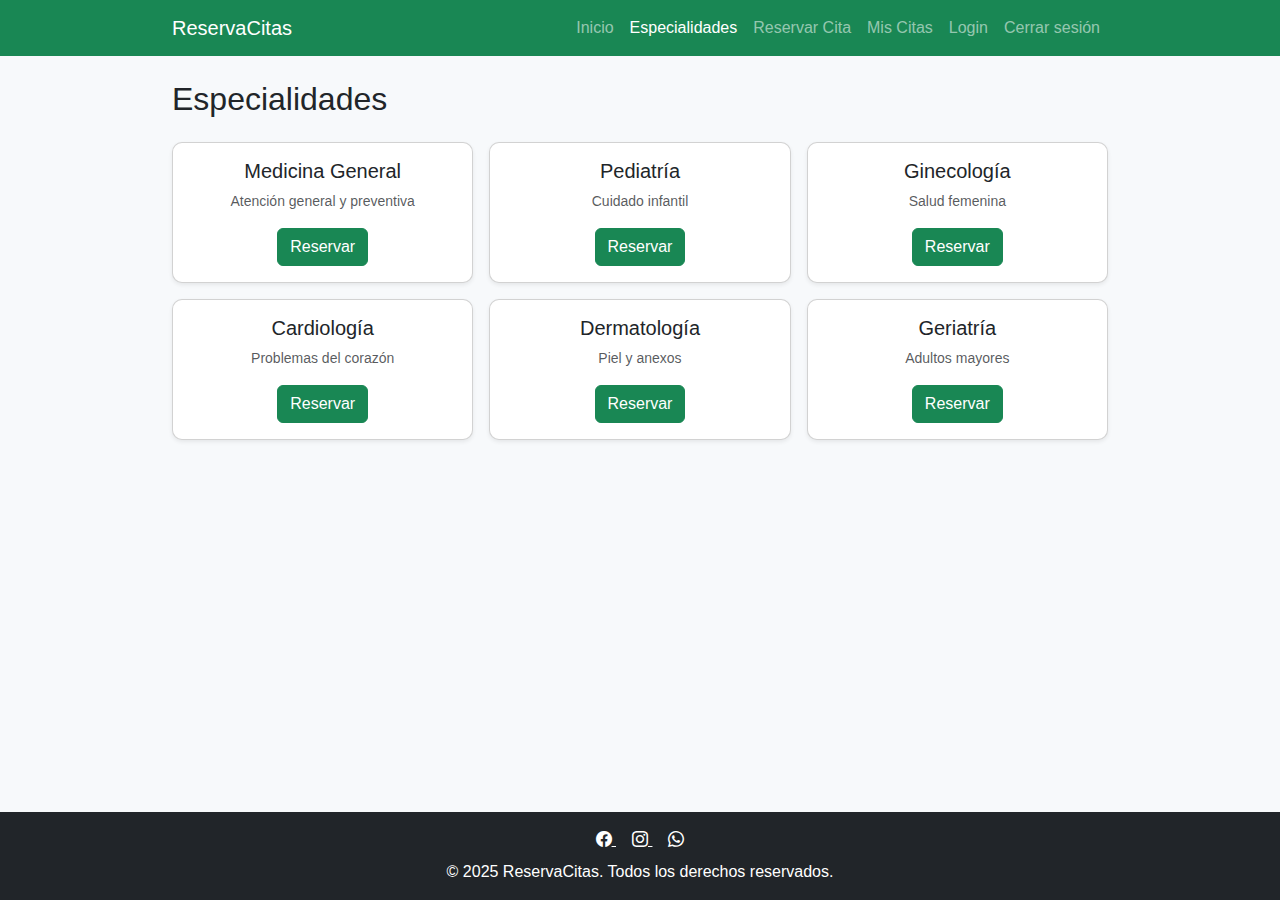
<file: especialidades.html>
<!DOCTYPE html>
<html lang="es">
<head>
  <meta charset="UTF-8" />
  <meta name="viewport" content="width=device-width, initial-scale=1.0"/>
  <title>Especialidades - Reserva de Citas</title>
  <link href="https://cdn.jsdelivr.net/npm/bootstrap@5.3.0/dist/css/bootstrap.min.css" rel="stylesheet"/>
  <link rel="stylesheet" href="style.css">
  <link rel="stylesheet" href="https://cdn.jsdelivr.net/npm/bootstrap-icons@1.11.3/font/bootstrap-icons.css">

</head>
<body>
  <!-- Navbar -->
  <nav class="navbar navbar-expand-lg navbar-dark bg-success">
    <div class="container">
      <a class="navbar-brand" href="index.html">ReservaCitas</a>
      <button class="navbar-toggler" type="button" data-bs-toggle="collapse" data-bs-target="#navbarNav">
        <span class="navbar-toggler-icon"></span>
      </button>
      <div class="collapse navbar-collapse" id="navbarNav">
        <ul class="navbar-nav ms-auto">
          <li class="nav-item"><a class="nav-link" href="index.html">Inicio</a></li>
          <li class="nav-item"><a class="nav-link active" href="especialidades.html">Especialidades</a></li>
          <li class="nav-item"><a class="nav-link" href="reservar.html">Reservar Cita</a></li>
          <li class="nav-item"><a class="nav-link" href="mis-citas.html">Mis Citas</a></li>
          <li class="nav-item"><a class="nav-link" href="login.html">Login</a></li>
          <li class="nav-item"><a class="nav-link" href="#" onclick="logout()">Cerrar sesión</a></li>
        </ul>
      </div>
    </div>
  </nav>

  <div class="container mt-4">
    <h2 class="mb-4">Especialidades</h2>
    <div class="row g-3">
      <div class="col-md-4">
        <div class="card shadow-sm">
          <div class="card-body text-center">
            <h5 class="card-title">Medicina General</h5>
            <p class="card-text small text-muted">Atención general y preventiva</p>
            <a href="reservar.html?esp=Medicina%20General" class="btn btn-success">Reservar</a>
          </div>
        </div>
      </div>
      <div class="col-md-4">
        <div class="card shadow-sm">
          <div class="card-body text-center">
            <h5 class="card-title">Pediatría</h5>
            <p class="card-text small text-muted">Cuidado infantil</p>
            <a href="reservar.html?esp=Pediatr%C3%ADa" class="btn btn-success">Reservar</a>
          </div>
        </div>
      </div>
      <div class="col-md-4">
        <div class="card shadow-sm">
          <div class="card-body text-center">
            <h5 class="card-title">Ginecología</h5>
            <p class="card-text small text-muted">Salud femenina</p>
            <a href="reservar.html?esp=Ginecolog%C3%ADa" class="btn btn-success">Reservar</a>
          </div>
        </div>
      </div>
      <div class="col-md-4">
        <div class="card shadow-sm">
          <div class="card-body text-center">
            <h5 class="card-title">Cardiología</h5>
            <p class="card-text small text-muted">Problemas del corazón</p>
            <a href="reservar.html?esp=Cardiolog%C3%ADa" class="btn btn-success">Reservar</a>
          </div>
        </div>
      </div>
      <div class="col-md-4">
        <div class="card shadow-sm">
          <div class="card-body text-center">
            <h5 class="card-title">Dermatología</h5>
            <p class="card-text small text-muted">Piel y anexos</p>
            <a href="reservar.html?esp=Dermatolog%C3%ADa" class="btn btn-success">Reservar</a>
          </div>
        </div>
      </div>
      <div class="col-md-4">
        <div class="card shadow-sm">
          <div class="card-body text-center">
            <h5 class="card-title">Geriatría</h5>
            <p class="card-text small text-muted">Adultos mayores</p>
            <a href="reservar.html?esp=Geriatr%C3%ADa" class="btn btn-success">Reservar</a>
          </div>
        </div>
      </div>
    </div>
  </div>

<footer class="bg-dark text-white text-center p-3 mt-5 fixed-bottom">
  <div class="mb-2">
    <a href="https://www.facebook.com/profile.php?id=61579345619293" target="_blank" class="text-white me-3">
      <i class="bi bi-facebook"></i>
    </a>
    <a href="https://www.instagram.com/citas_essalud?igsh=eTNxMGt5NHFnNGd1&utm_source=qr" target="_blank" class="text-white me-3">
      <i class="bi bi-instagram"></i>
    </a>
    <a href="https://wa.me/51947765570" target="_blank" class="text-white">
      <i class="bi bi-whatsapp"></i>
    </a>
  </div>
  &copy; 2025 ReservaCitas. Todos los derechos reservados.
</footer>

  <script src="script.js"></script>
  <script src="https://cdn.jsdelivr.net/npm/bootstrap@5.3.0/dist/js/bootstrap.bundle.min.js"></script>
</body>
</html>
</file>
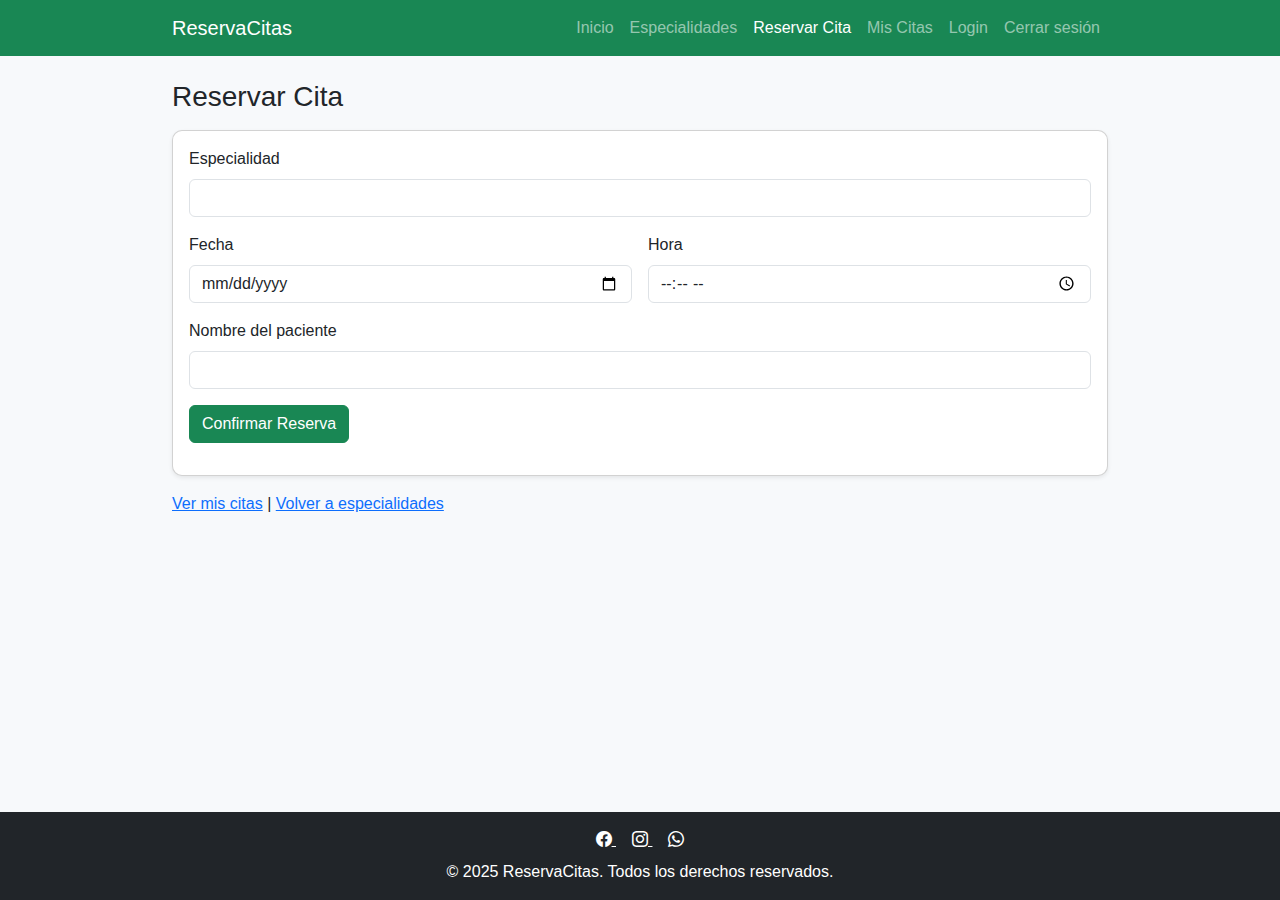
<file: reservar.html>
<!DOCTYPE html>
<html lang="es">
<head>
  <meta charset="UTF-8" />
  <meta name="viewport" content="width=device-width, initial-scale=1.0"/>
  <title>Reservar Cita - Reserva de Citas</title>
  <link href="https://cdn.jsdelivr.net/npm/bootstrap@5.3.0/dist/css/bootstrap.min.css" rel="stylesheet"/>
  <link rel="stylesheet" href="style.css">
  <link rel="stylesheet" href="https://cdn.jsdelivr.net/npm/bootstrap-icons@1.11.3/font/bootstrap-icons.css">
</head>
<body>
  <!-- Navbar -->
  <nav class="navbar navbar-expand-lg navbar-dark bg-success">
    <div class="container">
      <a class="navbar-brand" href="index.html">ReservaCitas</a>
      <button class="navbar-toggler" type="button" data-bs-toggle="collapse" data-bs-target="#navbarNav">
        <span class="navbar-toggler-icon"></span>
      </button>
      <div class="collapse navbar-collapse" id="navbarNav">
        <ul class="navbar-nav ms-auto">
          <li class="nav-item"><a class="nav-link" href="index.html">Inicio</a></li>
          <li class="nav-item"><a class="nav-link" href="especialidades.html">Especialidades</a></li>
          <li class="nav-item"><a class="nav-link active" href="reservar.html">Reservar Cita</a></li>
          <li class="nav-item"><a class="nav-link" href="mis-citas.html">Mis Citas</a></li>
          <li class="nav-item"><a class="nav-link" href="login.html">Login</a></li>
          <li class="nav-item"><a class="nav-link" href="#" onclick="logout()">Cerrar sesión</a></li>
        </ul>
      </div>
    </div>
  </nav>

  <div class="container mt-4">
    <h3 class="mb-3">Reservar Cita</h3>
    <div class="card shadow-sm p-3 mb-3">
      <form id="reserveForm">
        <div class="mb-3">
          <label for="especialidad" class="form-label">Especialidad</label>
          <input id="especialidad" type="text" class="form-control" readonly>
        </div>
        <div class="row g-3">
          <div class="col-md-6">
            <label for="fecha" class="form-label">Fecha</label>
            <input id="fecha" type="date" class="form-control" required>
          </div>
          <div class="col-md-6">
            <label for="hora" class="form-label">Hora</label>
            <input id="hora" type="time" class="form-control" required>
          </div>
        </div>
        <div class="mb-3 mt-3">
          <label for="paciente" class="form-label">Nombre del paciente</label>
          <input id="paciente" type="text" class="form-control" required>
        </div>
        <button class="btn btn-success" type="submit">Confirmar Reserva</button>
      </form>
      <div id="msg" class="mt-3"></div>
    </div>

    <p><a href="mis-citas.html">Ver mis citas</a> | <a href="especialidades.html">Volver a especialidades</a></p>
  </div>

  <footer class="bg-dark text-white text-center p-3 mt-5 fixed-bottom">
  <div class="mb-2">
    <a href="https://www.facebook.com/profile.php?id=61579345619293" target="_blank" class="text-white me-3">
      <i class="bi bi-facebook"></i>
    </a>
    <a href="https://www.instagram.com/citas_essalud?igsh=eTNxMGt5NHFnNGd1&utm_source=qr" target="_blank" class="text-white me-3">
      <i class="bi bi-instagram"></i>
    </a>
    <a href="https://wa.me/51947765570" target="_blank" class="text-white">
      <i class="bi bi-whatsapp"></i>
    </a>
  </div>
  &copy; 2025 ReservaCitas. Todos los derechos reservados.
  </footer>

  <script src="script.js"></script>
  <script src="https://cdn.jsdelivr.net/npm/bootstrap@5.3.0/dist/js/bootstrap.bundle.min.js"></script>
</body>
</html>
</file>
<file: style.css>
body { background-color: #f7f9fb; font-family: Arial, sans-serif; }
.container { max-width: 960px; }
.card { border-radius: 10px; }
</file>
